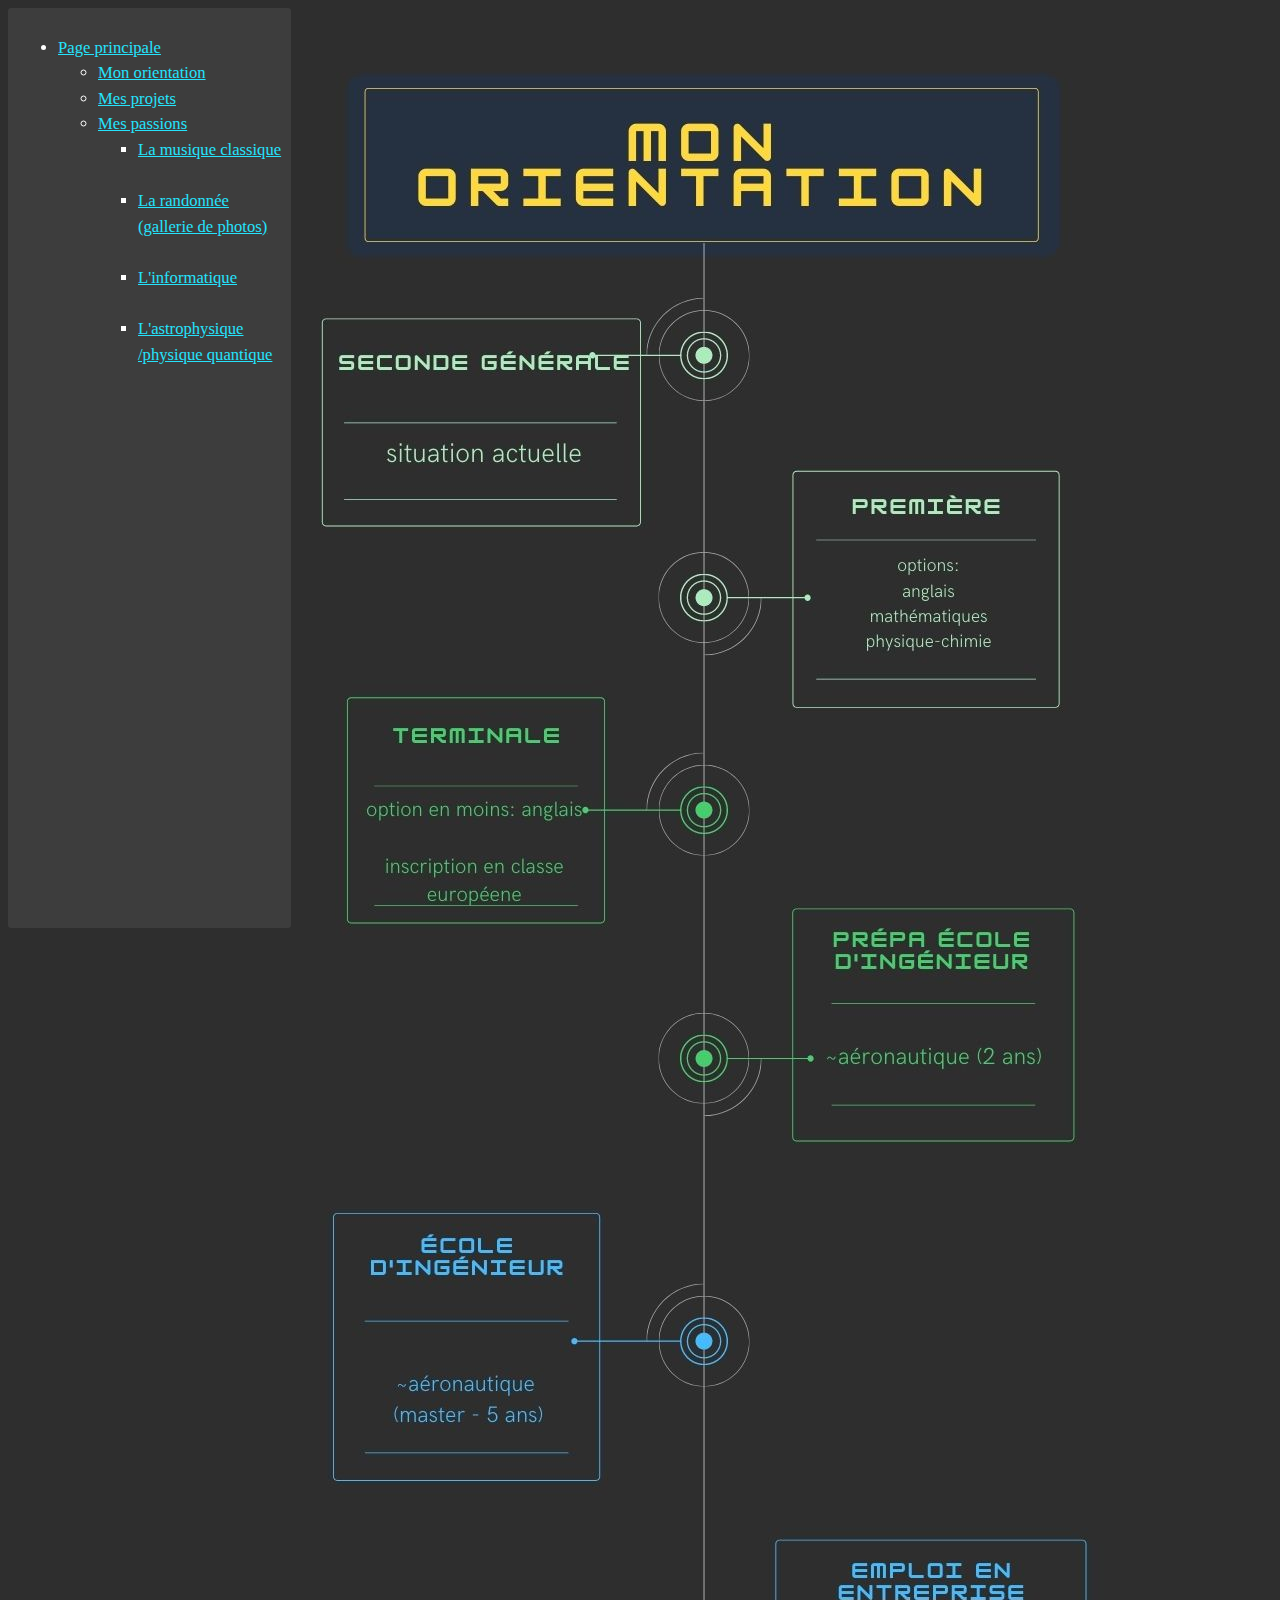
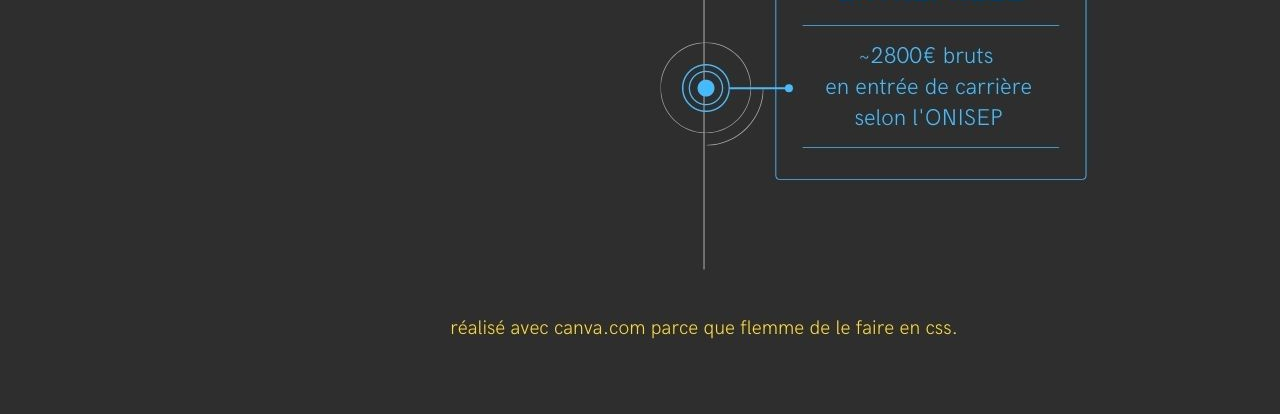
<file: orientation.html>
<!DOCTYPE html>
<html>

<head>
    <title>Mon orientation</title>
    <link rel="stylesheet" type="text/css" href="styles.css" />

<meta charset="UTF-8">

</head>

<body>

  <aside>
      <ul>

          <li><a href="index.html">Page principale</a></li>
          <ul>

              <li><a href="orientation.html">Mon orientation</a></li>

              <li><a href="projets.html#liste-projets">Mes projets</a></li>

              <li><a href="passions.html">Mes passions</a></li>

              <ul>
                  <li><a href="musiques.html">La musique classique</a></li>
              </ul>
              <br>
              <ul>
                <li><a href="photos-randonnee.html">La randonnée <br>(gallerie de photos)</a></li>
              </ul>
              <br>

              <ul>
                  <li><a href="projets.html">L'informatique</a></li>
              </ul>
              <br>

              <ul>
                  <li><a href="sciences.html">L'astrophysique<br>/physique quantique</a></li>
              </ul>
          </ul>
      </ul>

  </aside>


<img src="src/orientation/timeline.jpg" height="2000vw">


</body>

</html>
</file>
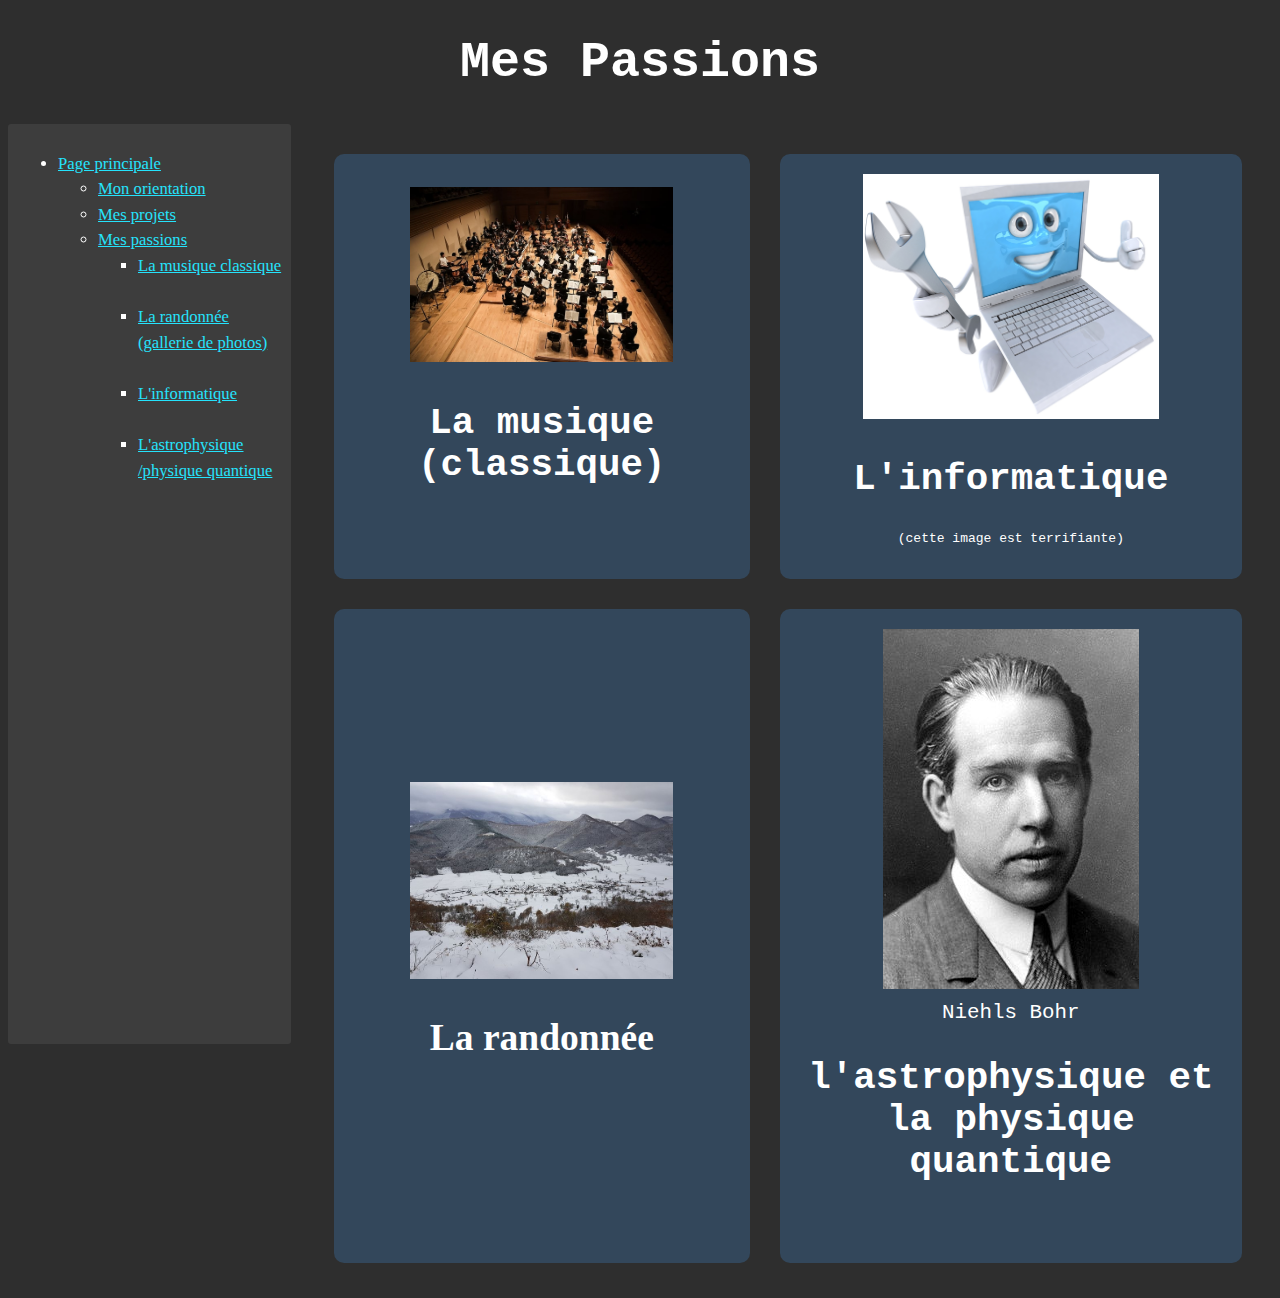
<file: passions.html>
<!DOCTYPE html>
<html>

<head>
    <title>Mes passions</title>
    <link rel="stylesheet" type="text/css" href="styles.css" />

    <meta charset="UTF-8">

</head>

<body>
    <center>
        <h1>Mes Passions</h1>
    </center>

    <aside>
        <ul>

            <li><a href="index.html">Page principale</a></li>
            <ul>

                <li><a href="orientation.html">Mon orientation</a></li>

                <li><a href="projets.html#liste-projets">Mes projets</a></li>

                <li><a href="passions.html">Mes passions</a></li>

                <ul>
                    <li><a href="musiques.html">La musique classique</a></li>
                </ul>
                <br>
                <ul>
                    <li><a href="photos-randonnee.html">La randonnée <br>(gallerie de photos)</a></li>
                </ul>
                <br>

                <ul>
                    <li><a href="projets.html">L'informatique</a></li>
                </ul>
                <br>

                <ul>
                    <li><a href="sciences.html">L'astrophysique<br>/physique quantique</a></li>
                </ul>
            </ul>
        </ul>

    </aside>

    <center>

        <table style="border-spacing: 30px;">

            <tr>
                <td style="	padding: 20px;
          margin: 100px;
          background-color: #33475b;
          border-radius: 10px;
          color: white;">
                    <center>
                      <a href="musiques.html">

                          <!-- ▼  ▼ https://thebrandsmen.com/css-image-hover-effects/-->
                          <shrink>

                            <img src="src/passions/orchestre.jpg" width="70%">
                          </shrink>
                      </a>
                      <h2>La musique (classique)</h2>
                        <br>

                    </center>
                </td>

                <td style="	padding: 20px;
          margin: 100px;
          background-color: #33475b;
          border-radius: 10px;
          color: white;">
                    <center>
                      <a href="projets.html">

                          <!-- ▼  ▼ https://thebrandsmen.com/css-image-hover-effects/-->
                          <shrink>

                            <img src="src/passions/ordinateur.jpg" width="70%">
                          </shrink>
                      </a>
                      <h2>L'informatique</h2>
                        <p style="font-size: 13px;">(cette image est terrifiante)</p>
                    </center>
                </td>
            </tr>

            <tr>
                <td style="	padding: 20px;
            margin: 100px;
            background-color: #33475b;
            border-radius: 10px;
            color: white;
            font-family: Avenir;">
                    <center>
                      <a href="projets.html">

                          <!-- ▼  ▼ https://thebrandsmen.com/css-image-hover-effects/-->
                          <shrink>

                            <img src="src/passions/pyrenees.jpg" width="70%">
                          </shrink>
                      </a>
                      <h2>La randonnée</h2>

                    </center>
                </td>

                <td style="	padding: 20px;
            margin: 100px;
            background-color: #33475b;
            border-radius: 10px;
            color: white;">
                    <center>
                        <a href="sciences.html">

                            <!-- ▼  ▼ https://thebrandsmen.com/css-image-hover-effects/-->
                            <shrink>

                                <img src="src/passions/Niels_Bohr.jpg">
                            </shrink>
                        </a>
                        <br>
                        <small>Niehls Bohr</small>
                        <h2>l'astrophysique et <br> la physique quantique</h2>
                        <br>

                    </center>
                </td>
            </tr>



        </table>

    </center>

</body>

</html>
</file>
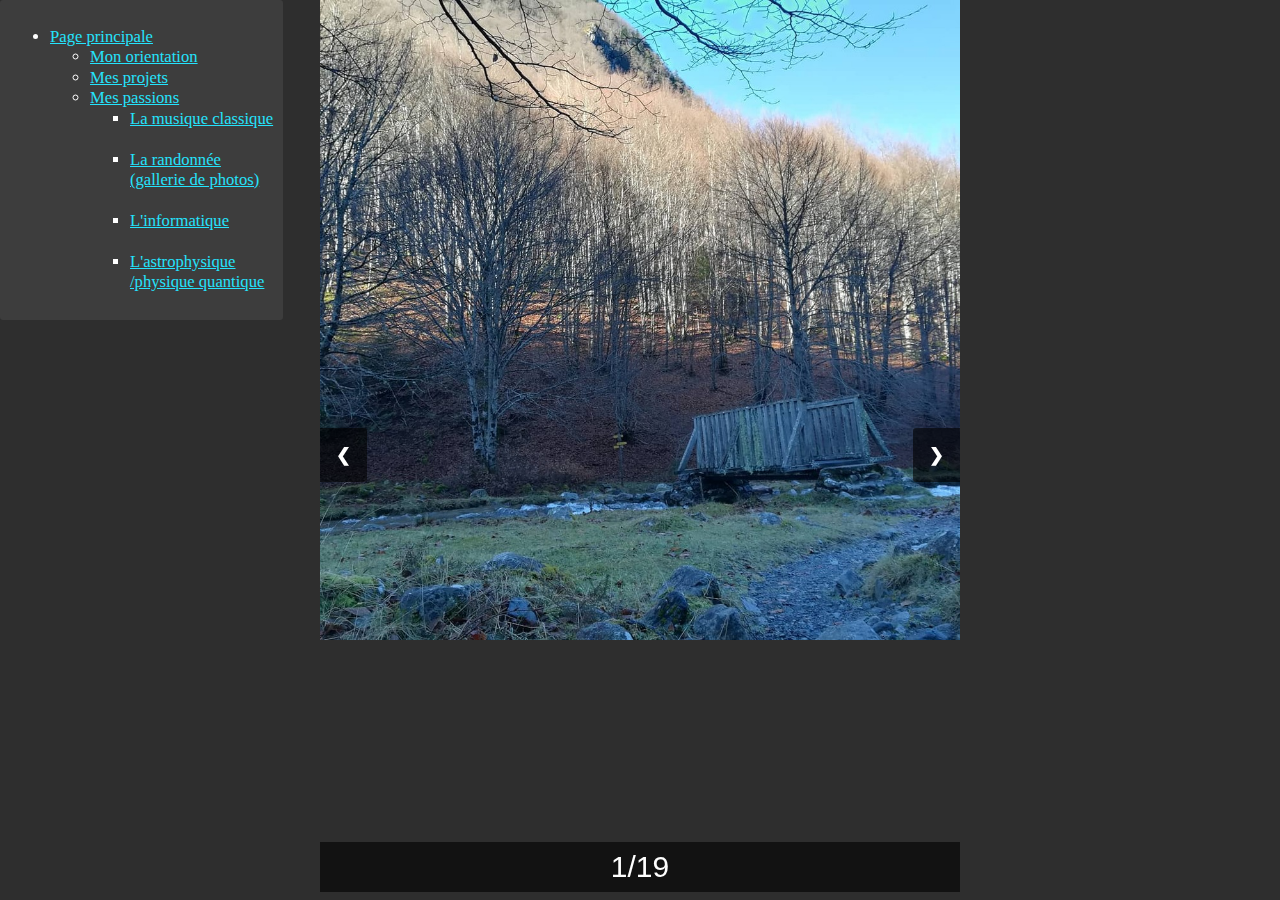
<file: photos-randonnee.html>
<!DOCTYPE html>

<!--




░▀▀█░▀░█▀█░▀█▀░░░█░█░█▀█░█▀█░▀█▀░█▀▀░█░█░█▀▀░█▀▀░█▄█░█▀▀░█▀█░▀█▀░░░█▀▄░█▀▀░█▀▀░█▀█░█▀█░▀█▀░█▀▀░░░█▀▀░█▀▀░▀█▀░▀█▀░█▀▀░░░█▀█░█▀█░█▀▀░█▀▀░░░█▀▄░█▀▀░█▀█░█░█░▀█▀░█▀▀
░░░█░░░█▀█░░█░░░░█▀█░█░█░█░█░░█░░█▀▀░█░█░▀▀█░█▀▀░█░█░█▀▀░█░█░░█░░░░█▀▄░█▀▀░█░░░█░█░█▀▀░░█░░█▀▀░░░█░░░█▀▀░░█░░░█░░█▀▀░░░█▀▀░█▀█░█░█░█▀▀░░░█░█░█▀▀░█▀▀░█░█░░█░░▀▀█
░▀▀░░░░▀░▀░▀▀▀░░░▀░▀░▀▀▀░▀░▀░░▀░░▀▀▀░▀▀▀░▀▀▀░▀▀▀░▀░▀░▀▀▀░▀░▀░░▀░░░░▀░▀░▀▀▀░▀▀▀░▀▀▀░▀░░░▀▀▀░▀▀▀░░░▀▀▀░▀▀▀░░▀░░░▀░░▀▀▀░░░▀░░░▀░▀░▀▀▀░▀▀▀░░░▀▀░░▀▀▀░▀░░░▀▀▀░▀▀▀░▀▀▀   https://www.w3docs.com/tools/code-editor/3718 (mais j'ai changé plein de choses! :p )
  -->

<html>

<head>
    <title>Photos de randonées</title>
    <style>
        * {
            box-sizing: border-box
          }
          html{
            color:white;
            background-color: #2e2e2e;

          }
          body {
            font-family: Verdana, sans-serif;
            margin: 0;

          }
          .mySlides {
            display: none
          }
          img {
            vertical-align: middle;
            margin: auto;
          }
          .slideshow-container {
            /*https://stackoverflow.com/a/3250861*/
            position:fixed;
            height:100%;
            top:0px;
            left: 25%;
            right: 25%;
            margin: auto;
          }
          .prev,
          .next {
            position: absolute;
            top: 50%;
            width: auto;
            padding: 16px;
            margin-top: -22px;
            color: white;
            font-weight: bold;
            font-size: 18px;
            transition: 0.6s ease;
            border-radius: 0 3px 3px 0;
            user-select: none;
            background-color: rgba(0, 0, 0, 0.6)
          }
          .next {
            right: 0;
            border-radius: 3px 0 0 3px;
          }
          .prev:hover,
          .next:hover {
            background-color: rgba(0, 0, 0, 0.9);
          }
          .text {
            background-color: rgba(0, 0, 0, 0.6);
            font-size: 30px;
            padding: 8px 12px;
            position: absolute;
            bottom: 8px;
            width: 100%;
            text-align: center;
          }

          aside {
          	padding: 10px;
          	background-color: #3d3d3d;
          	border-radius: 3px;
          	color: white;
          	font-family: Avenir;
          	height: 100%;
          	margin-right: 1vw;
          	float: left;
          	font-size: 1.3vw;
          	line-height: 1.6vw;
          }
          a {
          	color: #25e3fc;
          }

          .fade {
            -webkit-animation-name: fade;
            -webkit-animation-duration: 1.5s;
            animation-name: fade;
            animation-duration: 1.5s;
          }
          @-webkit-keyframes fade {
            from {
              opacity: .4
            }
            to {
              opacity: 1
            }
          }
          @keyframes fade {
            from {
              opacity: .4
            }
            to {
              opacity: 1
            }
          }
          /* On smaller screens, decrease text size */
          @media only screen and (max-width: 300px) {
            .prev,
            .next,
            .text {
              font-size: 11px
            }
          }
    </style>
</head>

<body>

    <aside>
        <ul>

            <li><a href="index.html">Page principale</a></li>
            <ul>

                <li><a href="orientation.html">Mon orientation</a></li>

                <li><a href="projets.html#liste-projets">Mes projets</a></li>

                <li><a href="passions.html">Mes passions</a></li>

                <ul>
                    <li><a href="musiques.html">La musique classique</a></li>
                </ul>
                <br>
                <ul>
                  <li><a href="photos-randonnee.html">La randonnée <br>(gallerie de photos)</a></li>
                </ul>
                <br>

                <ul>
                    <li><a href="projets.html">L'informatique</a></li>
                </ul>
                <br>

                <ul>
                    <li><a href="sciences.html">L'astrophysique<br>/physique quantique</a></li>
                </ul>
            </ul>
        </ul>

    </aside>

    <!-- ATTENTION LES YEUX: -->

    <div class="slideshow-container">
        <div class="mySlides fade">
            <img src="src/randonnee/randonnee1.jpg" style="width:100%">
            <div class="text">1/19</div>
        </div>
        <div class="mySlides fade">
            <img src="src/randonnee/randonnee2.jpg" style="width:100%">
            <div class="text">2/19</div>
        </div>
        <div class="mySlides fade">
            <img src="src/randonnee/randonnee3.jpg" style="width:100%">
            <div class="text">3/19</div>
        </div>
        <div class="mySlides fade">
            <img src="src/randonnee/randonnee4.jpg" style="width:100%">
            <div class="text">4/19</div>
        </div>
        <div class="mySlides fade">
            <img src="src/randonnee/randonnee5.jpg" style="width:100%">
            <div class="text">5/19</div>
        </div>
        <div class="mySlides fade">
            <img src="src/randonnee/randonnee6.jpg" style="width:100%">
            <div class="text">6/19</div>
        </div>
        <div class="mySlides fade">
            <img src="src/randonnee/randonnee7.jpg" style="width:100%">
            <div class="text">7/19</div>
        </div>
        <div class="mySlides fade">
            <img src="src/randonnee/randonnee8.jpg" style="width:100%">
            <div class="text">8/19</div>
        </div>
        <div class="mySlides fade">
            <img src="src/randonnee/randonnee9.jpg" style="width:100%">
            <div class="text">9/19</div>
        </div>
        <div class="mySlides fade">
            <img src="src/randonnee/randonnee10.jpg" style="width:100%">
            <div class="text">10/19</div>
        </div>
        <div class="mySlides fade">
            <img src="src/randonnee/randonnee11.jpg" style="width:100%">
            <div class="text">11/19</div>
        </div>
        <div class="mySlides fade">
            <img src="src/randonnee/randonnee12.jpg" style="width:100%">
            <div class="text">12/19</div>
        </div>
        <div class="mySlides fade">
            <img src="src/randonnee/randonnee13.jpg" style="width:100%">
            <div class="text">13/19</div>
        </div>
        <div class="mySlides fade">
            <img src="src/randonnee/randonnee14.jpg" style="width:100%">
            <div class="text">14/19</div>
        </div>
        <div class="mySlides fade">
            <img src="src/randonnee/randonnee15.jpg" style="width:100%">
            <div class="text">15/19</div>
        </div>
        <div class="mySlides fade">
            <img src="src/randonnee/randonnee16.jpg" style="width:100%">
            <div class="text">16/19</div>
        </div>
        <div class="mySlides fade">
            <img src="src/randonnee/randonnee17.jpg" style="width:100%">
            <div class="text">17/19</div>
        </div>
        <div class="mySlides fade">
            <img src="src/randonnee/randonnee18.jpg" style="width:100%">
            <div class="text">18/19</div>
        </div>
        <div class="mySlides fade">
            <img src="src/randonnee/randonnee19.jpg" style="width:100%">
            <div class="text">19/19</div>
        </div>
        <a class="prev" onclick="plusSlides(-1)">&#10094;</a>
        <a class="next" onclick="plusSlides(1)">&#10095;</a>
    </div>
    <br>

    <script>
        var slideIndex = 1;
          showSlides(slideIndex);
          function plusSlides(n) {
            showSlides(slideIndex += n);
          }
          function currentSlide(n) {
            showSlides(slideIndex = n);
          }
          function showSlides(n) {
            var i;
            var slides = document.getElementsByClassName("mySlides");
            var dots = document.getElementsByClassName("dot");
            if(n > slides.length) {
              slideIndex = 1
            }
            if(n < 1) {
              slideIndex = slides.length
            }
            for(i = 0; i < slides.length; i++) {
              slides[i].style.display = "none";
            }
            for(i = 0; i < dots.length; i++) {
              dots[i].className = dots[i].className.replace(" active", "");
            }
            slides[slideIndex - 1].style.display = "block";
            dots[slideIndex - 1].className += " active";
          }
    </script>
</body>

</html>
</file>
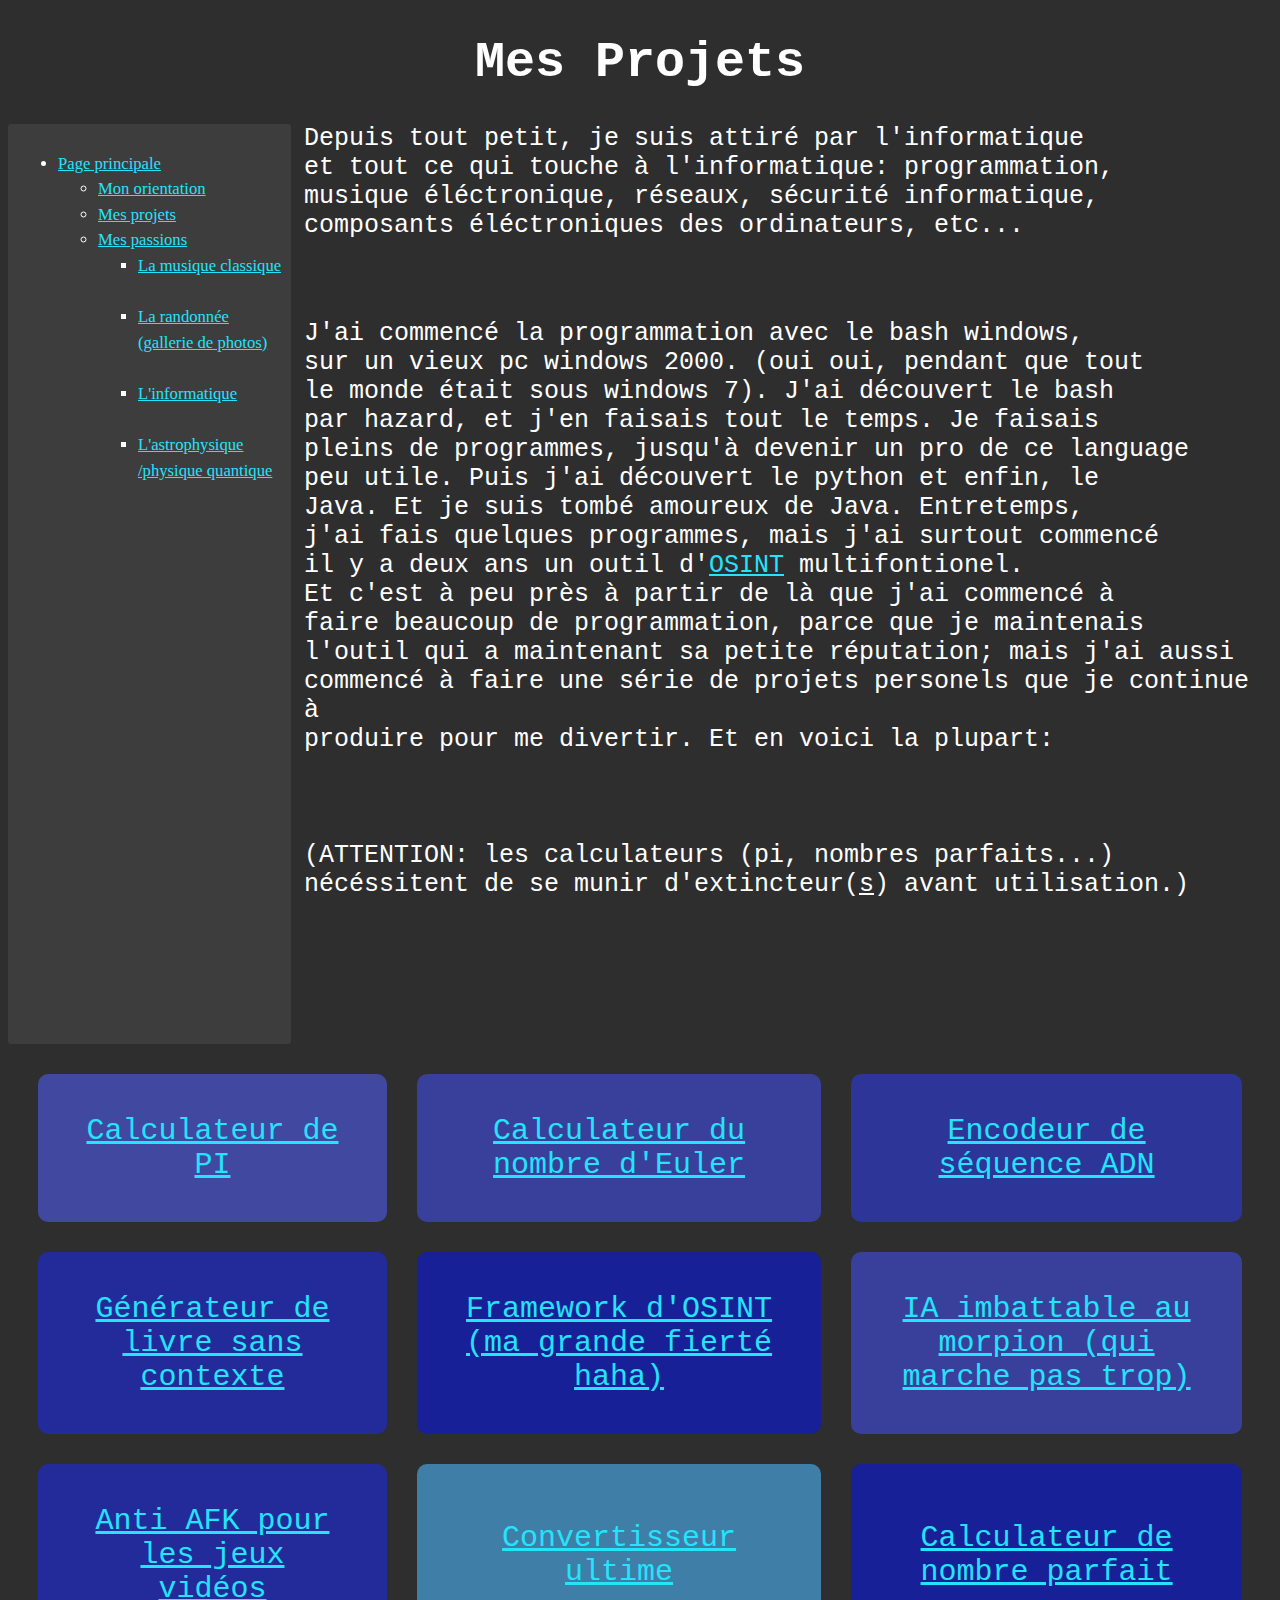
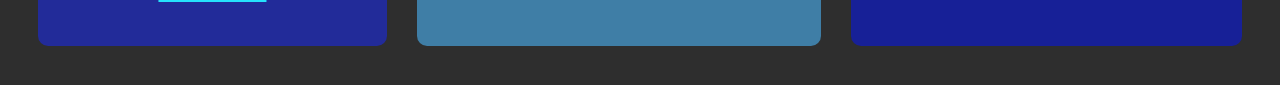
<file: projets.html>
<!DOCTYPE html>
<html>

<head>
    <title>Mes projets</title>
    <link rel="stylesheet" type="text/css" href="styles.css" />

    <meta charset="UTF-8">

</head>

<body>

    <center>
        <h1>Mes Projets</h1>
    </center>

    <aside>
        <ul>

            <li><a href="index.html">Page principale</a></li>
            <ul>

                <li><a href="orientation.html">Mon orientation</a></li>

                <li><a href="projets.html#liste-projets">Mes projets</a></li>

                <li><a href="passions.html">Mes passions</a></li>

                <ul>
                    <li><a href="musiques.html">La musique classique</a></li>
                </ul>
                <br>
                <ul>
                  <li><a href="photos-randonnee.html">La randonnée <br>(gallerie de photos)</a></li>
                </ul>
                <br>

                <ul>
                    <li><a href="projets.html">L'informatique</a></li>
                </ul>
                <br>

                <ul>
                    <li><a href="sciences.html">L'astrophysique<br>/physique quantique</a></li>
                </ul>
            </ul>
        </ul>

    </aside>


<p>
Depuis tout petit, je suis attiré par l'informatique <br>
et tout ce qui touche à l'informatique: programmation, <br>
musique éléctronique, réseaux, sécurité informatique, <br>
composants éléctroniques des ordinateurs, etc...

</p>
<br>
<p>
J'ai commencé la programmation avec le bash windows, <br>
sur un vieux pc windows 2000. (oui oui, pendant que tout <br>
le monde était sous windows 7). J'ai découvert le bash <br>
par hazard, et j'en faisais tout le temps. Je faisais <br>
pleins de programmes, jusqu'à devenir un pro de ce language <br>
peu utile. Puis j'ai découvert le python et enfin, le <br>
Java. Et je suis tombé amoureux de Java. Entretemps, <br>
j'ai fais quelques programmes, mais j'ai surtout commencé <br>
il y a deux ans un outil d'<a href="https://en.wikipedia.org/wiki/Open-source_intelligence">OSINT</a> multifontionel.<br>
Et c'est à peu près à partir de là que j'ai commencé à <br>
faire beaucoup de programmation, parce que je maintenais <br>
l'outil qui a maintenant sa petite réputation; mais j'ai aussi <br>
commencé à faire une série de projets personels que je continue à <br>
produire pour me divertir. Et en voici la plupart:



<a id="liste-projets"></a>


<br><br>
<br><br>

(ATTENTION: les calculateurs (pi, nombres parfaits...) nécéssitent de se munir d'extincteur(<u>s</u>) avant utilisation.)

</p>

    <table style="border-spacing: 30px;  display: block;">
        <tr>

            <td style="	padding: 40px;
        margin: 100px;
        background-color: #41489f;
        border-radius: 10px;
        color: white;">

                <center>
                    <big><a href="https://github.com/DR34M-M4K3R/Pi-calculator-java">Calculateur de PI</a></big>

                </center>

            </td>

            <td style="	padding: 40px;
        margin: 100px;
        background-color: #39409b;
        border-radius: 10px;
        color: white;">
                <center>
                    <big><a href="https://github.com/DR34M-M4K3R/eulersNumberCalculator">Calculateur du nombre d'Euler</a></big>
                </center>
            </td>
            <td style="	padding: 40px;
        margin: 100px;
        background-color: #2d3598;
        border-radius: 10px;
        color: white;">
                <center>
                    <big><a href="https://github.com/DR34M-M4K3R/DNA_Encoder">Encodeur de séquence ADN</a></big>
                </center>
            </td>
        </tr>

        <tr>
            <td style="	padding: 40px;
        margin: 100px;
        background-color: #222b99;
        border-radius: 10px;
        color: white;">
                <center>
                    <big><a href="https://github.com/DR34M-M4K3R/No_context-book-generator">Générateur de livre sans contexte</a></big>
                    <br>

                </center>
            </td>

            <td style="	padding: 40px;
        margin: 100px;
        background-color: #172097;
        border-radius: 10px;
        color: white;">
                <center>
                    <big><a href="https://github.com/DR34M-M4K3R/GhostRecon">Framework d'OSINT (ma grande fierté haha)</a></big>
                </center>
            </td>

            <td style="	padding: 40px;
        margin: 100px;
        background-color: #39409b;
        border-radius: 10px;
        color: white;">
                <center>
                    <big><a href="https://github.com/DR34M-M4K3R/unbeatableTicTacToe">IA imbattable au morpion (qui marche pas trop)</a></big>
                </center>
            </td>
        </tr>

        <tr>
            <td style="	padding: 40px;
        margin: 100px;
        background-color: #222b99;
        border-radius: 10px;
        color: white;">
                <center>
                    <big><a href="https://github.com/DR34M-M4K3R/Anti-AFK-kick-for-all-games">Anti AFK pour les jeux vidéos</a></big>
                    <br>

                </center>
            </td>

            <td style="	padding: 40px;
        margin: 100px;
        background-color: #3f7ea6;
        border-radius: 10px;
        color: white;">
                <center>
                    <big><a href="https://github.com/DR34M-M4K3R/Ultimate-convertor">Convertisseur ultime</a></big>
                </center>
            </td>

            <td style="	padding: 40px;
        margin: 100px;
        background-color: #172097;
        border-radius: 10px;
        color: white;">
                <center>
                    <big><a href="https://github.com/DR34M-M4K3R/perfectNumberCalculator">Calculateur de nombre parfait</a></big>
                </center>
            </td>
        </tr>

    </table>

</body>

</html>
</file>
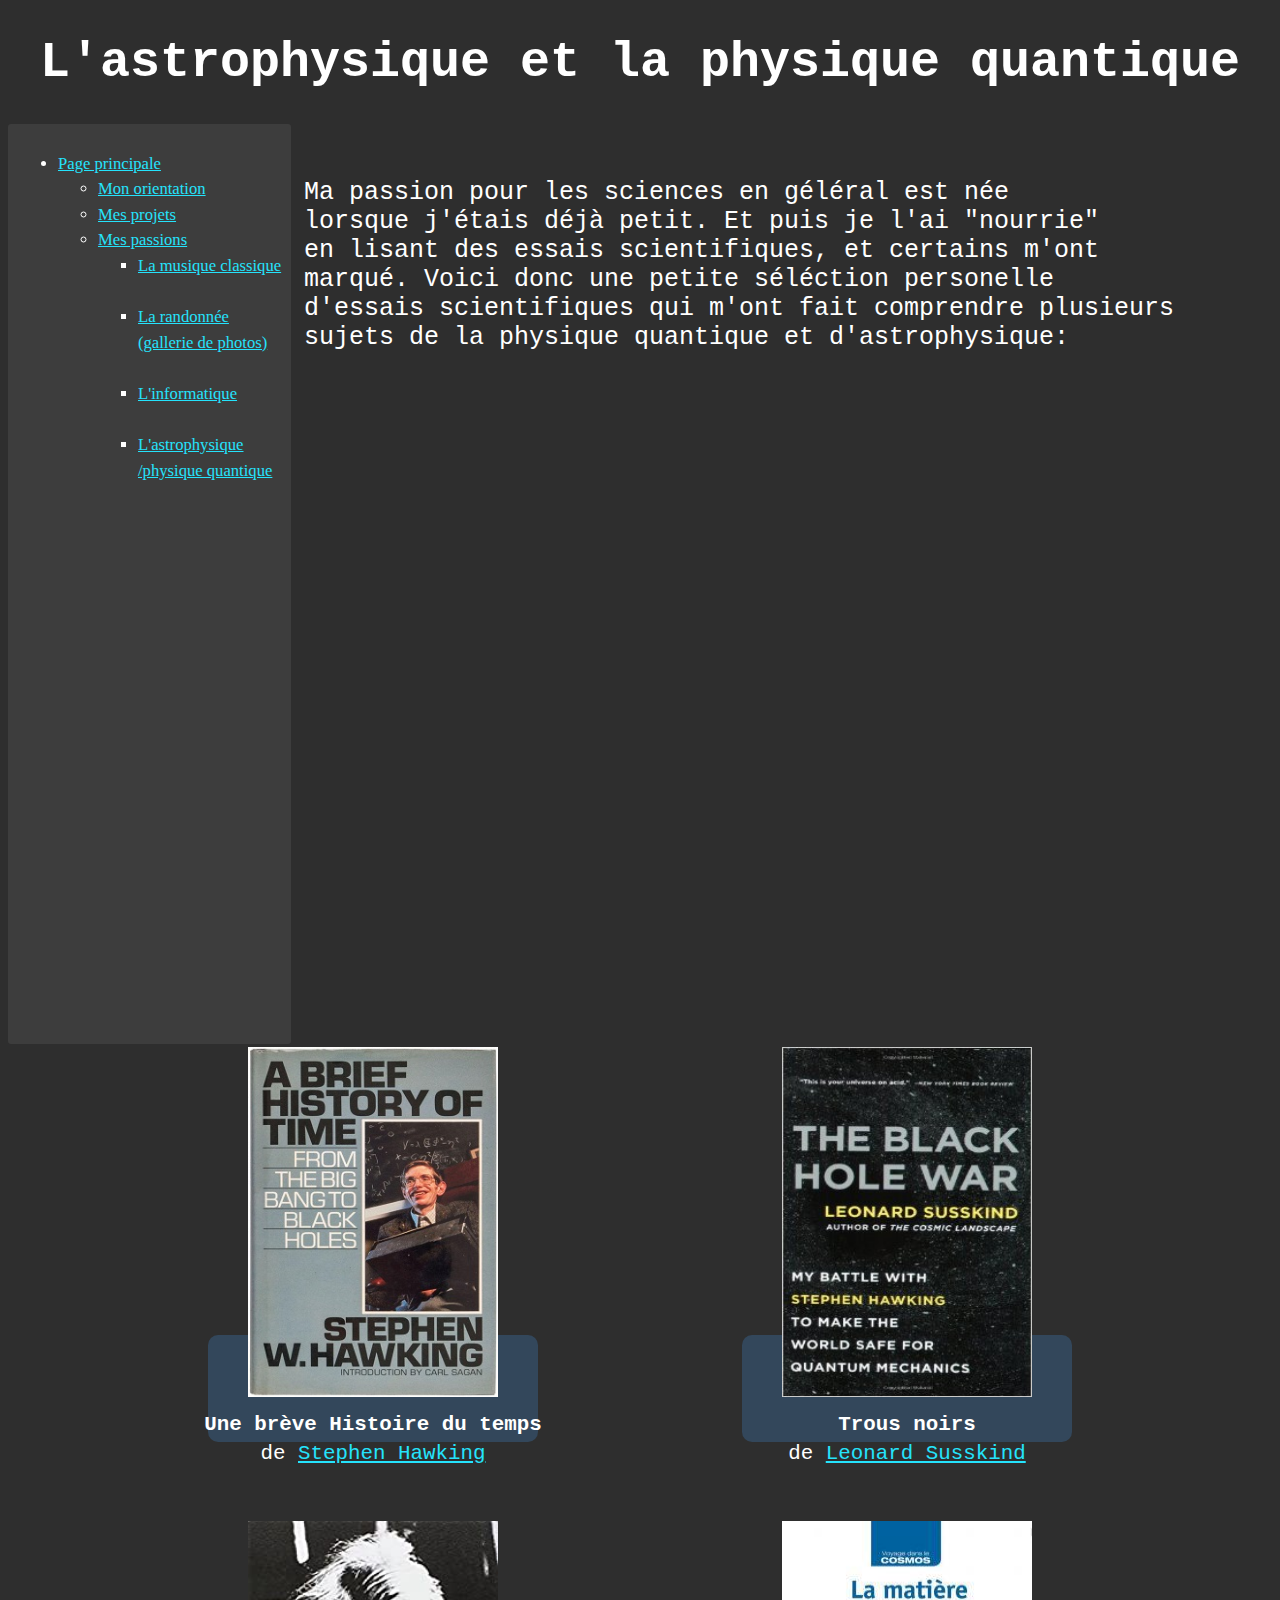
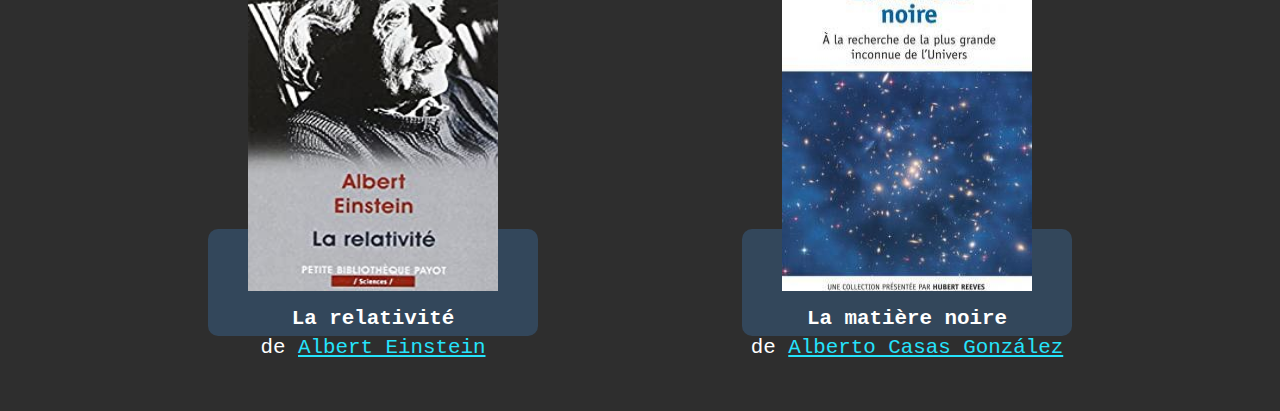
<file: sciences.html>
<!DOCTYPE html>
<html>

<head>
    <title>Ma passion pour les sciences</title>
    <link rel="stylesheet" type="text/css" href="styles.css" />

    <meta charset="UTF-8">

</head>

<body>

    <center>
        <h1>L'astrophysique et la physique quantique</h1>
    </center>

    <aside>
        <ul>

            <li><a href="index.html">Page principale</a></li>
            <ul>

                <li><a href="orientation.html">Mon orientation</a></li>

                <li><a href="projets.html#liste-projets">Mes projets</a></li>

                <li><a href="passions.html">Mes passions</a></li>

                <ul>
                    <li><a href="musiques.html">La musique classique</a></li>
                </ul>
                <br>
                <ul>
                  <li><a href="photos-randonnee.html">La randonnée <br>(gallerie de photos)</a></li>
                </ul>
                <br>

                <ul>
                    <li><a href="projets.html">L'informatique</a></li>
                </ul>
                <br>

                <ul>
                    <li><a href="sciences.html">L'astrophysique<br>/physique quantique</a></li>
                </ul>
            </ul>
        </ul>

    </aside>


<br>

<p>Ma passion pour les sciences en géléral est née <br>
lorsque j'étais déjà petit. Et puis je l'ai "nourrie" <br>
en lisant des essais scientifiques, et certains m'ont <br>
marqué. Voici donc une petite séléction personelle <br>
d'essais scientifiques qui m'ont fait comprendre plusieurs <br>
sujets de la physique quantique et d'astrophysique:</p>

<br>

<table align="center">
    <tr>
        <td>
            <center>
                <rectangle>
                    <a href="https://en.wikipedia.org/wiki/A_Brief_History_of_Time">

                        <!-- ▼  ▼ https://thebrandsmen.com/css-image-hover-effects/-->
                        <shrink>
                            <img src="src/sciences/BHoT.jpg" width="250" height="350">
                        </shrink>
                    </a>
                </rectangle>
            </center>
        </td>

        <td>
            <center>
                <rectangle>
                    <a href="https://en.wikipedia.org/wiki/The_Black_Hole_War">

                        <!-- ▼  ▼ https://thebrandsmen.com/css-image-hover-effects/-->
                        <shrink>
                            <img src="src/sciences/BHW.jpg" width="250" height="350">
                        </shrink>
                    </a>
                </rectangle>
            </center>
        </td>
    </tr>

    <tr>
        <td>
            <center style="margin-bottom: 50px;">
                <strong><small>Une brève Histoire du temps</strong><br>de <a href="https://en.wikipedia.org/wiki/Stephen_Hawking">Stephen Hawking</a></small>
            </center>
        </td>
        <td>
            <center style="margin-bottom: 50px;">
              <strong><small>Trous noirs</strong><br>de <a href="https://en.wikipedia.org/wiki/Leonard_Susskind">Leonard Susskind</a></small>
            </center>
        </td>

    </tr>

    <tr>
        <td>
            <center>
                <rectangle>
                    <a href="https://www.babelio.com/livres/Einstein-La-relativite/5639">

                        <!-- ▼  ▼ https://thebrandsmen.com/css-image-hover-effects/-->
                        <shrink>
                            <img src="src/sciences/relativite.jpg" width="250" height="370">
                        </shrink>
                    </a>
                </rectangle>
            </center>
        </td>

        <td>
            <center>
                <rectangle>
                    <a href="https://booknode.com/la_matiere_noire_02459535">

                        <!-- ▼  ▼ https://thebrandsmen.com/css-image-hover-effects/-->
                        <shrink>
                            <img src="src/sciences/matiere-noire.jpg" width="250" height="370">
                        </shrink>
                    </a>
                </rectangle>
            </center>
        </td>



    </tr>

    <tr>
        <td>
          <center style="margin-bottom: 50px;">
            <strong><small>La relativité</strong><br>de <a href="https://fr.wikipedia.org/wiki/Albert_Einstein">Albert Einstein</a></small>
          </center>
        </td>

        <td>
          <center style="margin-bottom: 50px;">
            <strong><small>La matière noire</strong><br>de <a href="https://booknode.com/auteur/alberto-casas-gonzales">Alberto Casas González</a></small>
          </center>
        </td>

    </tr>
</table>


    </body>

    </html>
</file>
<file: styles.css>
header {
	color: white;
	background-image: url('src/index/nice.gif');
	width: 100%;
	height: 0;
	padding: 0 0 50%;
	border: 1px solid;
	background-size: 100%;
	background-repeat: no-repeat;
	background-size: cover;
	margin-left: auto;
	margin-right: auto;
}

body {
	color: white;
	height: 100%;
	font-family: Monospace;
}

html {
	background-color: #2e2e2e;
	font-size: 25px;
	scroll-behavior: smooth;
	cursor: url('src/circle.ico'), default;
	height: 100%;

}


/* Creation du boutton pour descendre (trouvée sur internet) */

downarrow {
	background: #4679BD;
	text-decoration: none;
	border-radius: 50%;
	display: block;
	height: 80px;
	width: 80px;
	position: sticky;
	bottom: 5px;
	justify-content: center;
}


/* Pour la fleche sur le cercle */

downarrow::after {
	content: "\2193";
	display: block;
	color: white;
	font-weight: bold;
	font-size: 60px;
	text-align: center;
}

a {
	color: #25e3fc;
}

rectangle {
	padding: 40px;
	margin: 100px;
	background-color: #33475b;
	border-radius: 10px;
	color: white;
	font-family: Avenir;
}

aside {
	padding: 10px;
	background-color: #3d3d3d;
	border-radius: 3px;
	color: white;
	font-family: Avenir;
	height: 100%;
	margin-right: 1vw;
	float: left;
	font-size: 1.3vw;
	line-height: 2vw;
}


/* animation retrecissement - https://thebrandsmen.com/css-image-hover-effects/*/

shrink img {
	transition: 0.4s ease;
}

shrink img:hover {
	-webkit-transform: scale(0.8);
	-ms-transform: scale(0.8);
	transform: scale(0.8);
	transition: 0.4s ease;
}
</file>
